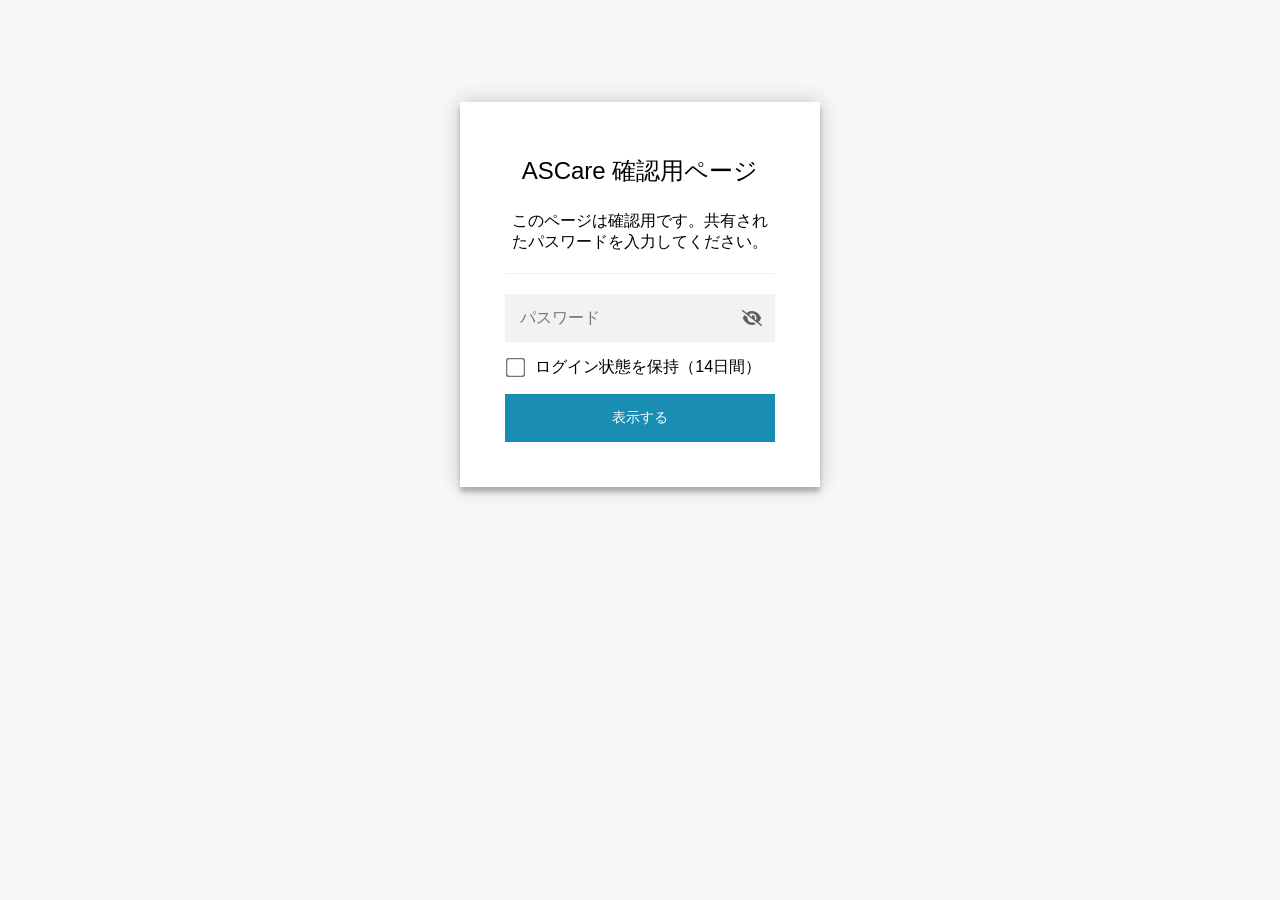
<file: index.html>
<!DOCTYPE html>
<html class="staticrypt-html">
    <head>
    <meta name="robots" content="noindex, nofollow, noarchive">
        <meta charset="utf-8" />
        <title>ASCare 確認用ページ</title>
        <meta name="viewport" content="width=device-width, initial-scale=1" />

        <!-- do not cache this page -->
        <meta http-equiv="cache-control" content="max-age=0" />
        <meta http-equiv="cache-control" content="no-cache" />
        <meta http-equiv="expires" content="0" />
        <meta http-equiv="expires" content="Tue, 01 Jan 1980 1:00:00 GMT" />
        <meta http-equiv="pragma" content="no-cache" />

        <style>
            .staticrypt-hr {
                margin-top: 20px;
                margin-bottom: 20px;
                border: 0;
                border-top: 1px solid #eee;
            }

            .staticrypt-page {
                width: 360px;
                padding: 8% 0 0;
                margin: auto;
                box-sizing: border-box;
            }

            .staticrypt-form {
                position: relative;
                z-index: 1;
                background: #ffffff;
                max-width: 360px;
                margin: 0 auto 100px;
                padding: 45px;
                text-align: center;
                box-shadow: 0 0 20px 0 rgba(0, 0, 0, 0.2), 0 5px 5px 0 rgba(0, 0, 0, 0.24);
            }

            .staticrypt-form input[type="password"],
            input[type="text"] {
                background: inherit;
                border: 0;
                box-sizing: border-box; /* This ensures padding is included in the total width */
                font-size: 14px;
                outline: 0;
                padding: 15px 30px 15px 15px; /* Adjust the padding to ensure there is space for the icon */
                width: 100%;
            }

            .staticrypt-password-container {
                position: relative;
                outline: 0;
                background: #f2f2f2;
                width: 100%;
                border: 0;
                margin: 0 0 15px;
                box-sizing: border-box;
            }

            .staticrypt-toggle-password-visibility {
                cursor: pointer;
                height: 20px;
                opacity: 60%;
                padding: 13px;
                position: absolute;
                right: 0;
                top: 50%;
                transform: translateY(-50%);
                width: 20px;
            }

            .staticrypt-form .staticrypt-decrypt-button {
                text-transform: uppercase;
                outline: 0;
                background: #198eb2;
                width: 100%;
                border: 0;
                padding: 15px;
                color: #ffffff;
                font-size: 14px;
                cursor: pointer;
            }

            .staticrypt-form .staticrypt-decrypt-button:hover,
            .staticrypt-form .staticrypt-decrypt-button:active,
            .staticrypt-form .staticrypt-decrypt-button:focus {
                background: #198eb2;
                filter: brightness(92%);
            }

            .staticrypt-html {
                height: 100%;
            }

            .staticrypt-body {
                height: 100%;
                margin: 0;
            }

            .staticrypt-content {
                height: 100%;
                margin-bottom: 1em;
                background: #f8f7f8;
                font-family: "Arial", sans-serif;
                -webkit-font-smoothing: antialiased;
                -moz-osx-font-smoothing: grayscale;
            }

            .staticrypt-instructions {
                margin-top: -1em;
                margin-bottom: 1em;
            }

            .staticrypt-title {
                font-size: 1.5em;
            }

            label.staticrypt-remember {
                display: flex;
                align-items: center;
                margin-bottom: 1em;
            }

            .staticrypt-remember input[type="checkbox"] {
                transform: scale(1.5);
                margin-right: 1em;
            }

            .hidden {
                display: none !important;
            }

            .staticrypt-spinner-container {
                height: 100%;
                display: flex;
                align-items: center;
                justify-content: center;
            }

            .staticrypt-spinner {
                display: inline-block;
                width: 2rem;
                height: 2rem;
                vertical-align: text-bottom;
                border: 0.25em solid gray;
                border-right-color: transparent;
                border-radius: 50%;
                -webkit-animation: spinner-border 0.75s linear infinite;
                animation: spinner-border 0.75s linear infinite;
                animation-duration: 0.75s;
                animation-timing-function: linear;
                animation-delay: 0s;
                animation-iteration-count: infinite;
                animation-direction: normal;
                animation-fill-mode: none;
                animation-play-state: running;
                animation-name: spinner-border;
            }

            @keyframes spinner-border {
                100% {
                    transform: rotate(360deg);
                }
            }

            @media screen and (-webkit-min-device-pixel-ratio: 0) {
                .staticrypt-form input[type="password"],
                input[type="text"] {
                    font-size: 16px;
                }
            }
        </style>
    </head>

    <body class="staticrypt-body">
        <div id="staticrypt_loading" class="staticrypt-spinner-container">
            <div class="staticrypt-spinner"></div>
        </div>

        <div id="staticrypt_content" class="staticrypt-content hidden">
            <div class="staticrypt-page">
                <div class="staticrypt-form">
                    <div class="staticrypt-instructions">
                        <p class="staticrypt-title">ASCare 確認用ページ</p>
                        <p>このページは確認用です。共有されたパスワードを入力してください。</p>
                    </div>

                    <hr class="staticrypt-hr" />

                    <form id="staticrypt-form" action="#" method="post">
                        <div class="staticrypt-password-container">
                            <input
                                id="staticrypt-password"
                                type="password"
                                name="password"
                                placeholder="パスワード"
                                autofocus
                            />

                            <img
                                class="staticrypt-toggle-password-visibility"
                                alt="パスワードを表示"
                                title="パスワードを表示"
                                src="[data-uri]"
                            />
                        </div>

                        <label id="staticrypt-remember-label" class="staticrypt-remember hidden">
                            <input id="staticrypt-remember" type="checkbox" name="remember" />
                            ログイン状態を保持（14日間）
                        </label>

                        <input type="submit" class="staticrypt-decrypt-button" value="表示する" />
                    </form>
                </div>
            </div>
        </div>

        <script>
            // these variables will be filled when generating the file - the template format is 'variable_name'
            const staticryptInitiator = ((function(){
  const exports = {};
  const cryptoEngine = ((function(){
  const exports = {};
  const { subtle } = crypto;

const IV_BITS = 16 * 8;
const HEX_BITS = 4;
const ENCRYPTION_ALGO = "AES-CBC";

/**
 * Translates between utf8 encoded hexadecimal strings
 * and Uint8Array bytes.
 */
const HexEncoder = {
    /**
     * hex string -> bytes
     * @param {string} hexString
     * @returns {Uint8Array}
     */
    parse: function (hexString) {
        if (hexString.length % 2 !== 0) throw "Invalid hexString";
        const arrayBuffer = new Uint8Array(hexString.length / 2);

        for (let i = 0; i < hexString.length; i += 2) {
            const byteValue = parseInt(hexString.substring(i, i + 2), 16);
            if (isNaN(byteValue)) {
                throw "Invalid hexString";
            }
            arrayBuffer[i / 2] = byteValue;
        }
        return arrayBuffer;
    },

    /**
     * bytes -> hex string
     * @param {Uint8Array} bytes
     * @returns {string}
     */
    stringify: function (bytes) {
        const hexBytes = [];

        for (let i = 0; i < bytes.length; ++i) {
            let byteString = bytes[i].toString(16);
            if (byteString.length < 2) {
                byteString = "0" + byteString;
            }
            hexBytes.push(byteString);
        }
        return hexBytes.join("");
    },
};

/**
 * Translates between utf8 strings and Uint8Array bytes.
 */
const UTF8Encoder = {
    parse: function (str) {
        return new TextEncoder().encode(str);
    },

    stringify: function (bytes) {
        return new TextDecoder().decode(bytes);
    },
};

/**
 * Salt and encrypt a msg with a password.
 */
async function encrypt(msg, hashedPassword) {
    // Must be 16 bytes, unpredictable, and preferably cryptographically random. However, it need not be secret.
    // https://developer.mozilla.org/en-US/docs/Web/API/SubtleCrypto/encrypt#parameters
    const iv = crypto.getRandomValues(new Uint8Array(IV_BITS / 8));

    const key = await subtle.importKey("raw", HexEncoder.parse(hashedPassword), ENCRYPTION_ALGO, false, ["encrypt"]);

    const encrypted = await subtle.encrypt(
        {
            name: ENCRYPTION_ALGO,
            iv: iv,
        },
        key,
        UTF8Encoder.parse(msg)
    );

    // iv will be 32 hex characters, we prepend it to the ciphertext for use in decryption
    return HexEncoder.stringify(iv) + HexEncoder.stringify(new Uint8Array(encrypted));
}
exports.encrypt = encrypt;

/**
 * Decrypt a salted msg using a password.
 *
 * @param {string} encryptedMsg
 * @param {string} hashedPassword
 * @returns {Promise<string>}
 */
async function decrypt(encryptedMsg, hashedPassword) {
    const ivLength = IV_BITS / HEX_BITS;
    const iv = HexEncoder.parse(encryptedMsg.substring(0, ivLength));
    const encrypted = encryptedMsg.substring(ivLength);

    const key = await subtle.importKey("raw", HexEncoder.parse(hashedPassword), ENCRYPTION_ALGO, false, ["decrypt"]);

    const outBuffer = await subtle.decrypt(
        {
            name: ENCRYPTION_ALGO,
            iv: iv,
        },
        key,
        HexEncoder.parse(encrypted)
    );

    return UTF8Encoder.stringify(new Uint8Array(outBuffer));
}
exports.decrypt = decrypt;

/**
 * Salt and hash the password so it can be stored in localStorage without opening a password reuse vulnerability.
 *
 * @param {string} password
 * @param {string} salt
 * @returns {Promise<string>}
 */
async function hashPassword(password, salt) {
    // we hash the password in multiple steps, each adding more iterations. This is because we used to allow less
    // iterations, so for backward compatibility reasons, we need to support going from that to more iterations.
    let hashedPassword = await hashLegacyRound(password, salt);

    hashedPassword = await hashSecondRound(hashedPassword, salt);

    return hashThirdRound(hashedPassword, salt);
}
exports.hashPassword = hashPassword;

/**
 * This hashes the password with 1k iterations. This is a low number, we need this function to support backwards
 * compatibility.
 *
 * @param {string} password
 * @param {string} salt
 * @returns {Promise<string>}
 */
function hashLegacyRound(password, salt) {
    return pbkdf2(password, salt, 1000, "SHA-1");
}
exports.hashLegacyRound = hashLegacyRound;

/**
 * Add a second round of iterations. This is because we used to use 1k, so for backwards compatibility with
 * remember-me/autodecrypt links, we need to support going from that to more iterations.
 *
 * @param hashedPassword
 * @param salt
 * @returns {Promise<string>}
 */
function hashSecondRound(hashedPassword, salt) {
    return pbkdf2(hashedPassword, salt, 14000, "SHA-256");
}
exports.hashSecondRound = hashSecondRound;

/**
 * Add a third round of iterations to bring total number to 600k. This is because we used to use 1k, then 15k, so for
 * backwards compatibility with remember-me/autodecrypt links, we need to support going from that to more iterations.
 *
 * @param hashedPassword
 * @param salt
 * @returns {Promise<string>}
 */
function hashThirdRound(hashedPassword, salt) {
    return pbkdf2(hashedPassword, salt, 585000, "SHA-256");
}
exports.hashThirdRound = hashThirdRound;

/**
 * Salt and hash the password so it can be stored in localStorage without opening a password reuse vulnerability.
 *
 * @param {string} password
 * @param {string} salt
 * @param {int} iterations
 * @param {string} hashAlgorithm
 * @returns {Promise<string>}
 */
async function pbkdf2(password, salt, iterations, hashAlgorithm) {
    const key = await subtle.importKey("raw", UTF8Encoder.parse(password), "PBKDF2", false, ["deriveBits"]);

    const keyBytes = await subtle.deriveBits(
        {
            name: "PBKDF2",
            hash: hashAlgorithm,
            iterations,
            salt: UTF8Encoder.parse(salt),
        },
        key,
        256
    );

    return HexEncoder.stringify(new Uint8Array(keyBytes));
}

function generateRandomSalt() {
    const bytes = crypto.getRandomValues(new Uint8Array(128 / 8));

    return HexEncoder.stringify(new Uint8Array(bytes));
}
exports.generateRandomSalt = generateRandomSalt;

async function signMessage(hashedPassword, message) {
    const key = await subtle.importKey(
        "raw",
        HexEncoder.parse(hashedPassword),
        {
            name: "HMAC",
            hash: "SHA-256",
        },
        false,
        ["sign"]
    );
    const signature = await subtle.sign("HMAC", key, UTF8Encoder.parse(message));

    return HexEncoder.stringify(new Uint8Array(signature));
}
exports.signMessage = signMessage;

function getRandomAlphanum() {
    const possibleCharacters = "abcdefghijklmnopqrstuvwxyzABCDEFGHIJKLMNOPQRSTUVWXYZ0123456789";

    let byteArray;
    let parsedInt;

    // Keep generating new random bytes until we get a value that falls
    // within a range that can be evenly divided by possibleCharacters.length
    do {
        byteArray = crypto.getRandomValues(new Uint8Array(1));
        // extract the lowest byte to get an int from 0 to 255 (probably unnecessary, since we're only generating 1 byte)
        parsedInt = byteArray[0] & 0xff;
    } while (parsedInt >= 256 - (256 % possibleCharacters.length));

    // Take the modulo of the parsed integer to get a random number between 0 and totalLength - 1
    const randomIndex = parsedInt % possibleCharacters.length;

    return possibleCharacters[randomIndex];
}

/**
 * Generate a random string of a given length.
 *
 * @param {int} length
 * @returns {string}
 */
function generateRandomString(length) {
    let randomString = "";

    for (let i = 0; i < length; i++) {
        randomString += getRandomAlphanum();
    }

    return randomString;
}
exports.generateRandomString = generateRandomString;

  return exports;
})());
const codec = ((function(){
  const exports = {};
  /**
 * Initialize the codec with the provided cryptoEngine - this return functions to encode and decode messages.
 *
 * @param cryptoEngine - the engine to use for encryption / decryption
 */
function init(cryptoEngine) {
    const exports = {};

    /**
     * Top-level function for encoding a message.
     * Includes password hashing, encryption, and signing.
     *
     * @param {string} msg
     * @param {string} password
     * @param {string} salt
     *
     * @returns {string} The encoded text
     */
    async function encode(msg, password, salt) {
        const hashedPassword = await cryptoEngine.hashPassword(password, salt);

        const encrypted = await cryptoEngine.encrypt(msg, hashedPassword);

        // we use the hashed password in the HMAC because this is effectively what will be used a password (so we can store
        // it in localStorage safely, we don't use the clear text password)
        const hmac = await cryptoEngine.signMessage(hashedPassword, encrypted);

        return hmac + encrypted;
    }
    exports.encode = encode;

    /**
     * Encode using a password that has already been hashed. This is useful to encode multiple messages in a row, that way
     * we don't need to hash the password multiple times.
     *
     * @param {string} msg
     * @param {string} hashedPassword
     *
     * @returns {string} The encoded text
     */
    async function encodeWithHashedPassword(msg, hashedPassword) {
        const encrypted = await cryptoEngine.encrypt(msg, hashedPassword);

        // we use the hashed password in the HMAC because this is effectively what will be used a password (so we can store
        // it in localStorage safely, we don't use the clear text password)
        const hmac = await cryptoEngine.signMessage(hashedPassword, encrypted);

        return hmac + encrypted;
    }
    exports.encodeWithHashedPassword = encodeWithHashedPassword;

    /**
     * Top-level function for decoding a message.
     * Includes signature check and decryption.
     *
     * @param {string} signedMsg
     * @param {string} hashedPassword
     * @param {string} salt
     * @param {int} backwardCompatibleAttempt
     * @param {string} originalPassword
     *
     * @returns {Object} {success: true, decoded: string} | {success: false, message: string}
     */
    async function decode(signedMsg, hashedPassword, salt, backwardCompatibleAttempt = 0, originalPassword = "") {
        const encryptedHMAC = signedMsg.substring(0, 64);
        const encryptedMsg = signedMsg.substring(64);
        const decryptedHMAC = await cryptoEngine.signMessage(hashedPassword, encryptedMsg);

        if (decryptedHMAC !== encryptedHMAC) {
            // we have been raising the number of iterations in the hashing algorithm multiple times, so to support the old
            // remember-me/autodecrypt links we need to try bringing the old hashes up to speed.
            originalPassword = originalPassword || hashedPassword;
            if (backwardCompatibleAttempt === 0) {
                const updatedHashedPassword = await cryptoEngine.hashThirdRound(originalPassword, salt);

                return decode(signedMsg, updatedHashedPassword, salt, backwardCompatibleAttempt + 1, originalPassword);
            }
            if (backwardCompatibleAttempt === 1) {
                let updatedHashedPassword = await cryptoEngine.hashSecondRound(originalPassword, salt);
                updatedHashedPassword = await cryptoEngine.hashThirdRound(updatedHashedPassword, salt);

                return decode(signedMsg, updatedHashedPassword, salt, backwardCompatibleAttempt + 1, originalPassword);
            }

            return { success: false, message: "Signature mismatch" };
        }

        return {
            success: true,
            decoded: await cryptoEngine.decrypt(encryptedMsg, hashedPassword),
        };
    }
    exports.decode = decode;

    return exports;
}
exports.init = init;

  return exports;
})());
const decode = codec.init(cryptoEngine).decode;

/**
 * Initialize the staticrypt module, that exposes functions callbable by the password_template.
 *
 * @param {{
 *  staticryptEncryptedMsgUniqueVariableName: string,
 *  isRememberEnabled: boolean,
 *  rememberDurationInDays: number,
 *  staticryptSaltUniqueVariableName: string,
 * }} staticryptConfig - object of data that is stored on the password_template at encryption time.
 *
 * @param {{
 *  rememberExpirationKey: string,
 *  rememberPassphraseKey: string,
 *  replaceHtmlCallback: function,
 *  clearLocalStorageCallback: function,
 * }} templateConfig - object of data that can be configured by a custom password_template.
 */
function init(staticryptConfig, templateConfig) {
    const exports = {};

    /**
     * Decrypt our encrypted page, replace the whole HTML.
     *
     * @param {string} hashedPassword
     * @returns {Promise<boolean>}
     */
    async function decryptAndReplaceHtml(hashedPassword) {
        const { staticryptEncryptedMsgUniqueVariableName, staticryptSaltUniqueVariableName } = staticryptConfig;
        const { replaceHtmlCallback } = templateConfig;

        const result = await decode(
            staticryptEncryptedMsgUniqueVariableName,
            hashedPassword,
            staticryptSaltUniqueVariableName
        );
        if (!result.success) {
            return false;
        }
        const plainHTML = result.decoded;

        // if the user configured a callback call it, otherwise just replace the whole HTML
        if (typeof replaceHtmlCallback === "function") {
            replaceHtmlCallback(plainHTML);
        } else {
            document.write(plainHTML);
            document.close();
        }

        return true;
    }

    /**
     * Attempt to decrypt the page and replace the whole HTML.
     *
     * @param {string} password
     * @param {boolean} isRememberChecked
     *
     * @returns {Promise<{isSuccessful: boolean, hashedPassword?: string}>} - we return an object, so that if we want to
     *   expose more information in the future we can do it without breaking the password_template
     */
    async function handleDecryptionOfPage(password, isRememberChecked) {
        const { staticryptSaltUniqueVariableName } = staticryptConfig;

        // decrypt and replace the whole page
        const hashedPassword = await cryptoEngine.hashPassword(password, staticryptSaltUniqueVariableName);
        return handleDecryptionOfPageFromHash(hashedPassword, isRememberChecked);
    }
    exports.handleDecryptionOfPage = handleDecryptionOfPage;

    async function handleDecryptionOfPageFromHash(hashedPassword, isRememberChecked) {
        const { isRememberEnabled, rememberDurationInDays } = staticryptConfig;
        const { rememberExpirationKey, rememberPassphraseKey } = templateConfig;

        const isDecryptionSuccessful = await decryptAndReplaceHtml(hashedPassword);

        if (!isDecryptionSuccessful) {
            return {
                isSuccessful: false,
                hashedPassword,
            };
        }

        // remember the hashedPassword and set its expiration if necessary
        if (isRememberEnabled && isRememberChecked) {
            window.localStorage.setItem(rememberPassphraseKey, hashedPassword);

            // set the expiration if the duration isn't 0 (meaning no expiration)
            if (rememberDurationInDays > 0) {
                window.localStorage.setItem(
                    rememberExpirationKey,
                    (new Date().getTime() + rememberDurationInDays * 24 * 60 * 60 * 1000).toString()
                );
            }
        }

        return {
            isSuccessful: true,
            hashedPassword,
        };
    }
    exports.handleDecryptionOfPageFromHash = handleDecryptionOfPageFromHash;

    /**
     * Clear localstorage from staticrypt related values
     */
    function clearLocalStorage() {
        const { clearLocalStorageCallback, rememberExpirationKey, rememberPassphraseKey } = templateConfig;

        if (typeof clearLocalStorageCallback === "function") {
            clearLocalStorageCallback();
        } else {
            localStorage.removeItem(rememberPassphraseKey);
            localStorage.removeItem(rememberExpirationKey);
        }
    }

    async function handleDecryptOnLoad() {
        let isSuccessful = await decryptOnLoadFromUrl();

        if (!isSuccessful) {
            isSuccessful = await decryptOnLoadFromRememberMe();
        }

        return { isSuccessful };
    }
    exports.handleDecryptOnLoad = handleDecryptOnLoad;

    /**
     * Clear storage if we are logging out
     *
     * @returns {boolean} - whether we logged out
     */
    function logoutIfNeeded() {
        const logoutKey = "staticrypt_logout";

        // handle logout through query param
        const queryParams = new URLSearchParams(window.location.search);
        if (queryParams.has(logoutKey)) {
            clearLocalStorage();
            return true;
        }

        // handle logout through URL fragment
        const hash = window.location.hash.substring(1);
        if (hash.includes(logoutKey)) {
            clearLocalStorage();
            return true;
        }

        return false;
    }

    /**
     * To be called on load: check if we want to try to decrypt and replace the HTML with the decrypted content, and
     * try to do it if needed.
     *
     * @returns {Promise<boolean>} true if we derypted and replaced the whole page, false otherwise
     */
    async function decryptOnLoadFromRememberMe() {
        const { rememberDurationInDays } = staticryptConfig;
        const { rememberExpirationKey, rememberPassphraseKey } = templateConfig;

        // if we are login out, terminate
        if (logoutIfNeeded()) {
            return false;
        }

        // if there is expiration configured, check if we're not beyond the expiration
        if (rememberDurationInDays && rememberDurationInDays > 0) {
            const expiration = localStorage.getItem(rememberExpirationKey),
                isExpired = expiration && new Date().getTime() > parseInt(expiration);

            if (isExpired) {
                clearLocalStorage();
                return false;
            }
        }

        const hashedPassword = localStorage.getItem(rememberPassphraseKey);

        if (hashedPassword) {
            // try to decrypt
            const isDecryptionSuccessful = await decryptAndReplaceHtml(hashedPassword);

            // if the decryption is unsuccessful the password might be wrong - silently clear the saved data and let
            // the user fill the password form again
            if (!isDecryptionSuccessful) {
                clearLocalStorage();
                return false;
            }

            return true;
        }

        return false;
    }

    async function decryptOnLoadFromUrl() {
        const passwordKey = "staticrypt_pwd";
        const rememberMeKey = "remember_me";

        // try to get the password from the query param (for backward compatibility - we now want to avoid this method,
        // since it sends the hashed password to the server which isn't needed)
        const queryParams = new URLSearchParams(window.location.search);
        const hashedPasswordQuery = queryParams.get(passwordKey);
        const rememberMeQuery = queryParams.get(rememberMeKey);

        const urlFragment = window.location.hash.substring(1);
        // get the password from the url fragment
        const hashedPasswordRegexMatch = urlFragment.match(new RegExp(passwordKey + "=([^&]*)"));
        const hashedPasswordFragment = hashedPasswordRegexMatch ? hashedPasswordRegexMatch[1] : null;
        const rememberMeFragment = urlFragment.includes(rememberMeKey);

        const hashedPassword = hashedPasswordFragment || hashedPasswordQuery;
        const rememberMe = rememberMeFragment || rememberMeQuery;

        if (hashedPassword) {
            return handleDecryptionOfPageFromHash(hashedPassword, rememberMe);
        }

        return false;
    }

    return exports;
}
exports.init = init;

  return exports;
})());
            const templateError = "パスワードが違います",
                templateToggleAltShow = "パスワードを表示",
                templateToggleAltHide = "パスワードを隠す",
                isRememberEnabled = true,
                staticryptConfig = {"staticryptEncryptedMsgUniqueVariableName":"[base64]","isRememberEnabled":true,"rememberDurationInDays":14,"staticryptSaltUniqueVariableName":"c1bee1253435347b0fc712454b03f82b"};

            // you can edit these values to customize some of the behavior of StatiCrypt
            const templateConfig = {
                rememberExpirationKey: "staticrypt_expiration",
                rememberPassphraseKey: "staticrypt_passphrase",
                replaceHtmlCallback: null,
                clearLocalStorageCallback: null,
            };

            // init the staticrypt engine
            const staticrypt = staticryptInitiator.init(staticryptConfig, templateConfig);

            // try to automatically decrypt on load if there is a saved password
            window.onload = async function () {
                const { isSuccessful } = await staticrypt.handleDecryptOnLoad();

                // if we didn't decrypt anything on load, show the password prompt. Otherwise the content has already been
                // replaced, no need to do anything
                if (!isSuccessful) {
                    // hide loading screen
                    document.getElementById("staticrypt_loading").classList.add("hidden");
                    document.getElementById("staticrypt_content").classList.remove("hidden");
                    document.getElementById("staticrypt-password").focus();

                    // show the remember me checkbox
                    if (isRememberEnabled) {
                        document.getElementById("staticrypt-remember-label").classList.remove("hidden");
                    }
                }
            };

            // toggle password visibility
            const toggleIcon = document.querySelector(".staticrypt-toggle-password-visibility");
            // these two icons are coming from FontAwesome
            const imgSrcEyeClosed =
                "[data-uri]";
            const imgSrcEyeOpened =
                "[data-uri]";
            toggleIcon.addEventListener("click", function () {
                const passwordInput = document.getElementById("staticrypt-password");
                if (passwordInput.type === "password") {
                    passwordInput.type = "text";
                    toggleIcon.src = imgSrcEyeOpened;
                    toggleIcon.alt = templateToggleAltHide;
                    toggleIcon.title = templateToggleAltHide;
                } else {
                    passwordInput.type = "password";
                    toggleIcon.src = imgSrcEyeClosed;
                    toggleIcon.alt = templateToggleAltShow;
                    toggleIcon.title = templateToggleAltShow;
                }
            });

            // handle password form submission
            document.getElementById("staticrypt-form").addEventListener("submit", async function (e) {
                e.preventDefault();

                const password = document.getElementById("staticrypt-password").value,
                    isRememberChecked = document.getElementById("staticrypt-remember").checked;

                const { isSuccessful } = await staticrypt.handleDecryptionOfPage(password, isRememberChecked);

                if (!isSuccessful) {
                    alert(templateError);
                }
            });
        </script>
    </body>
</html>
</file>
